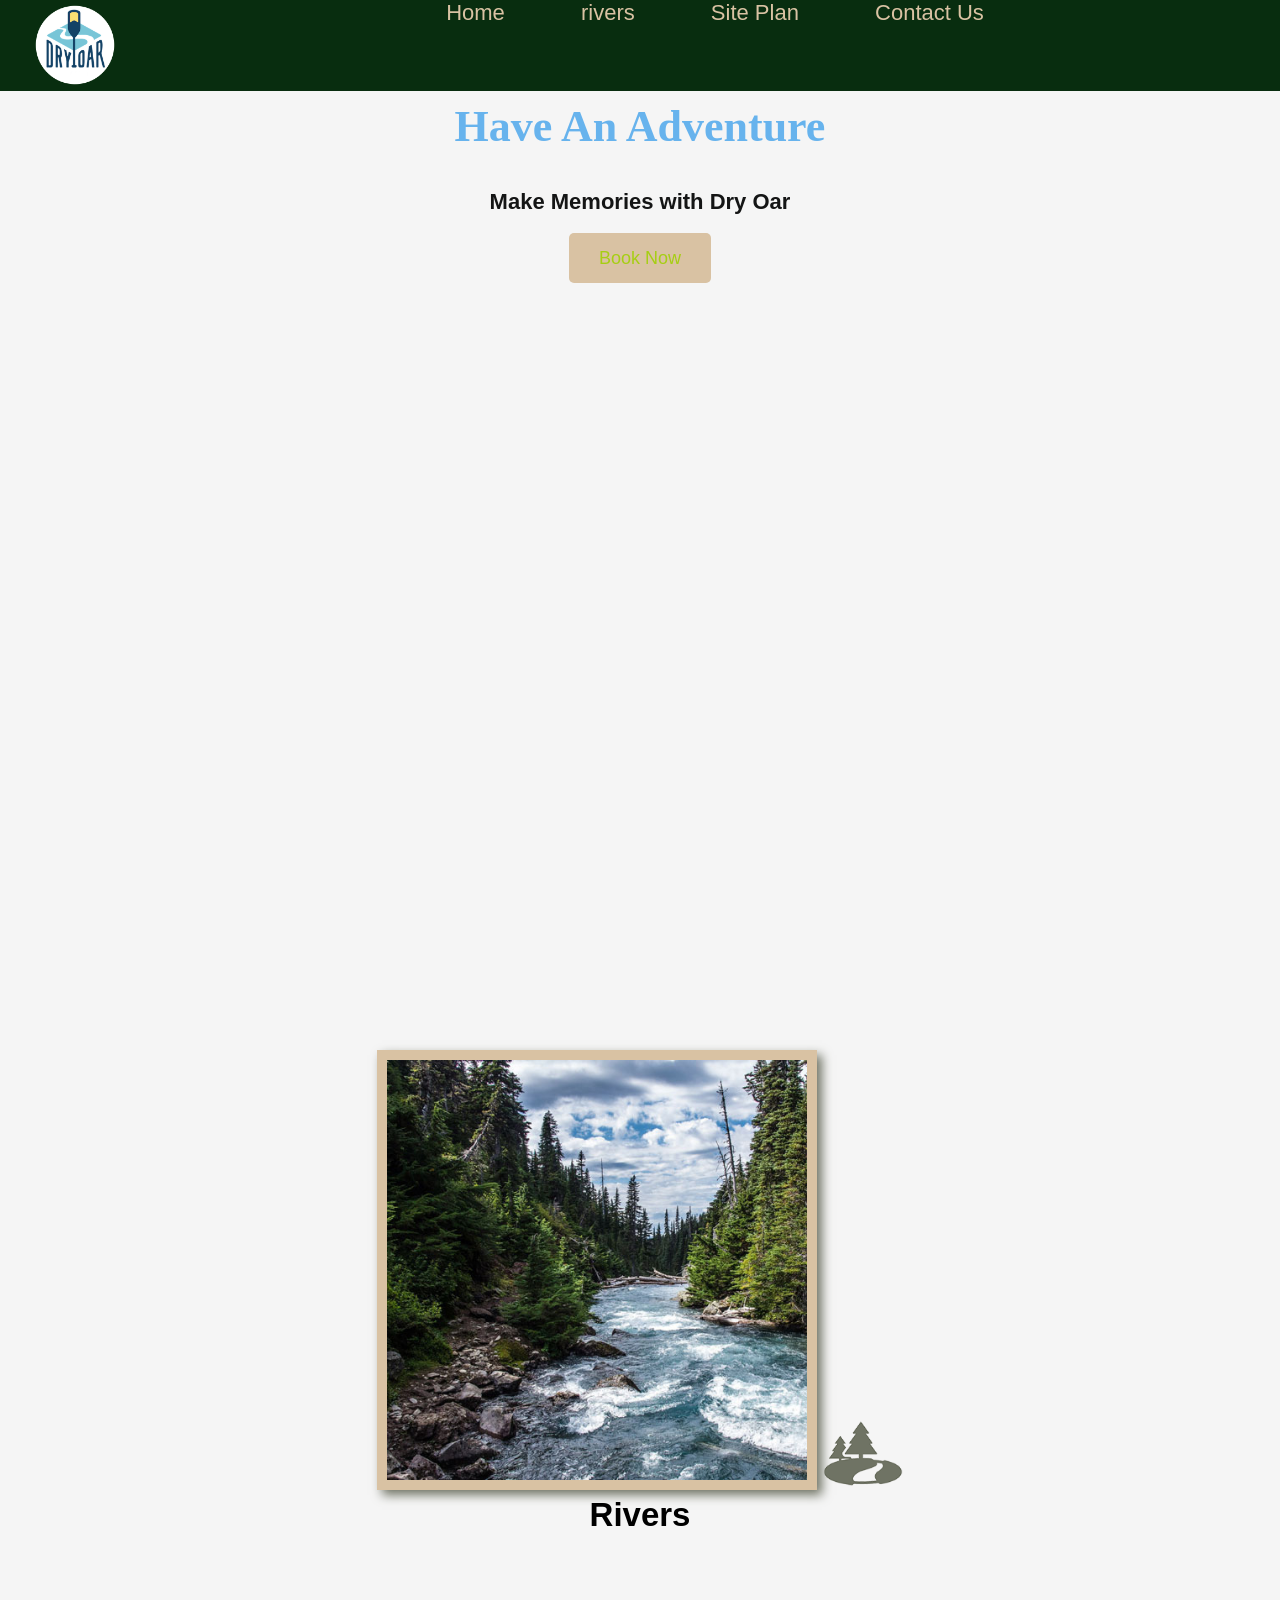
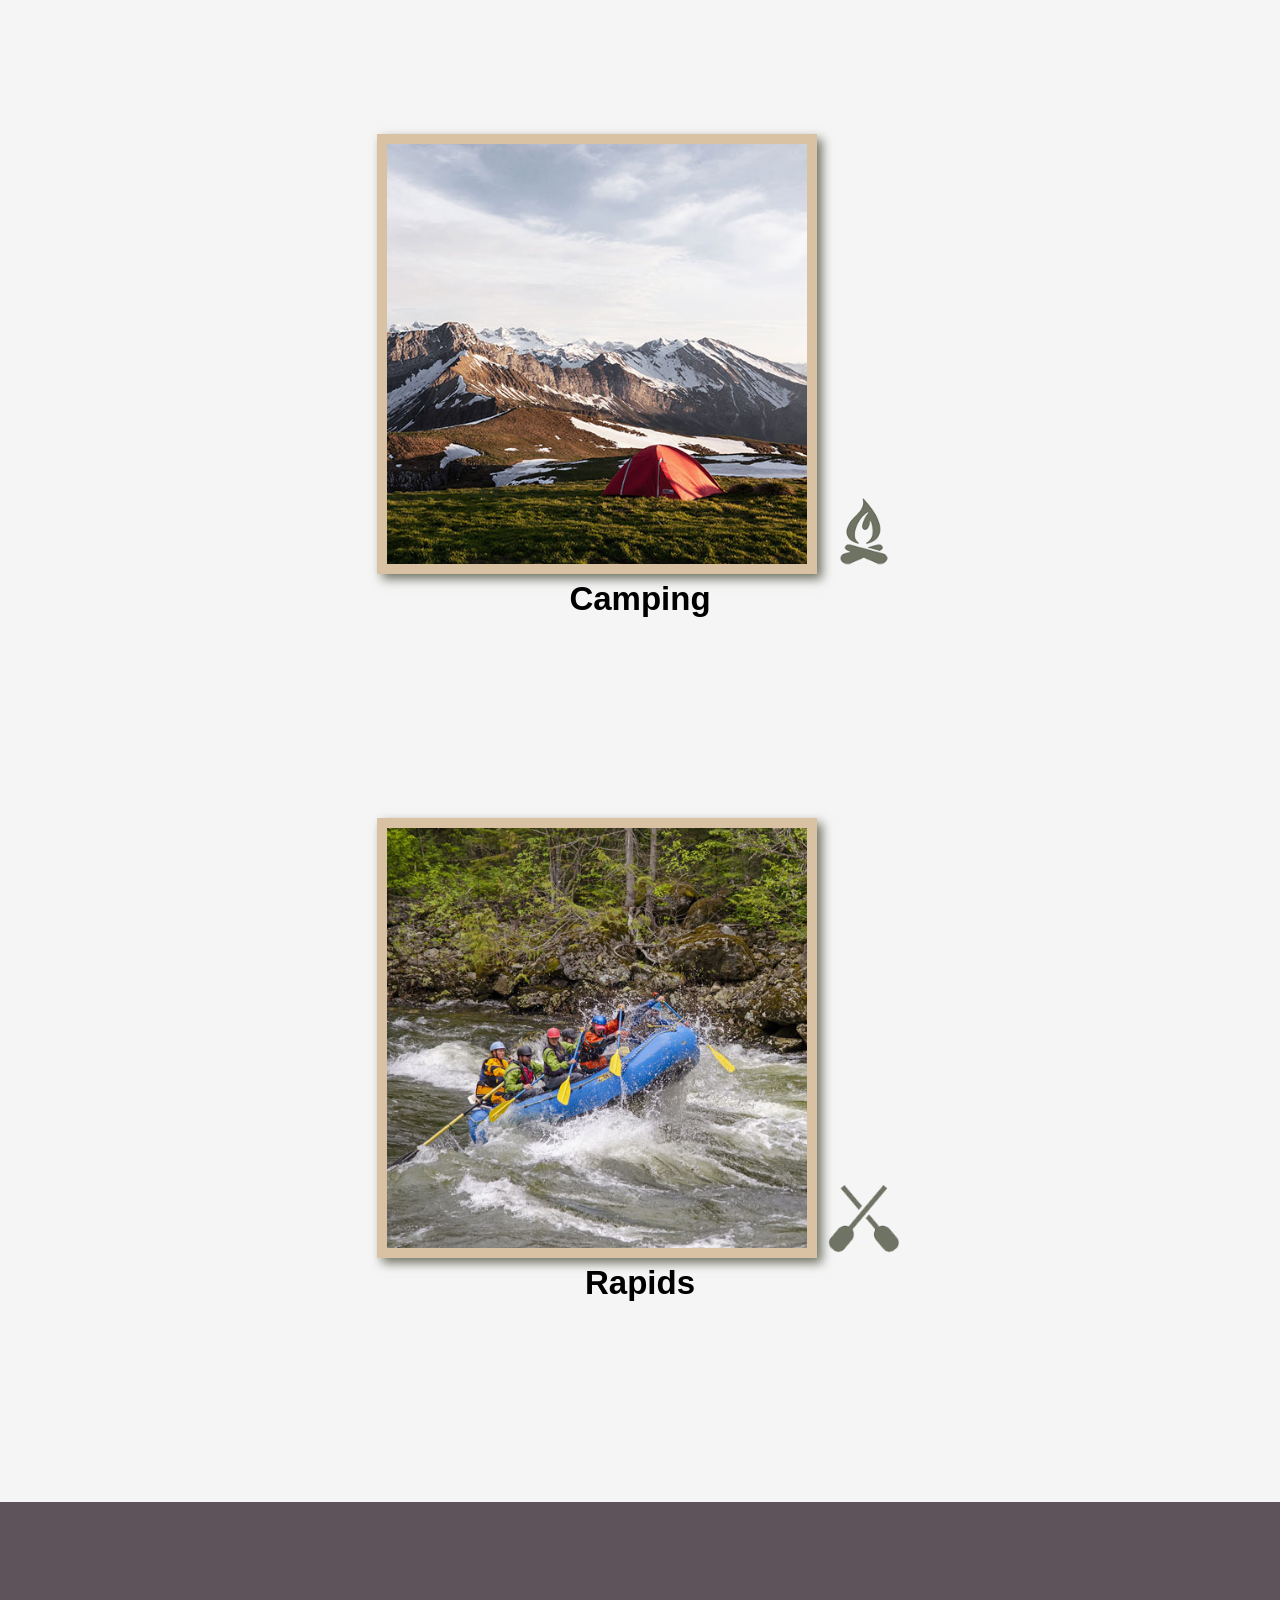
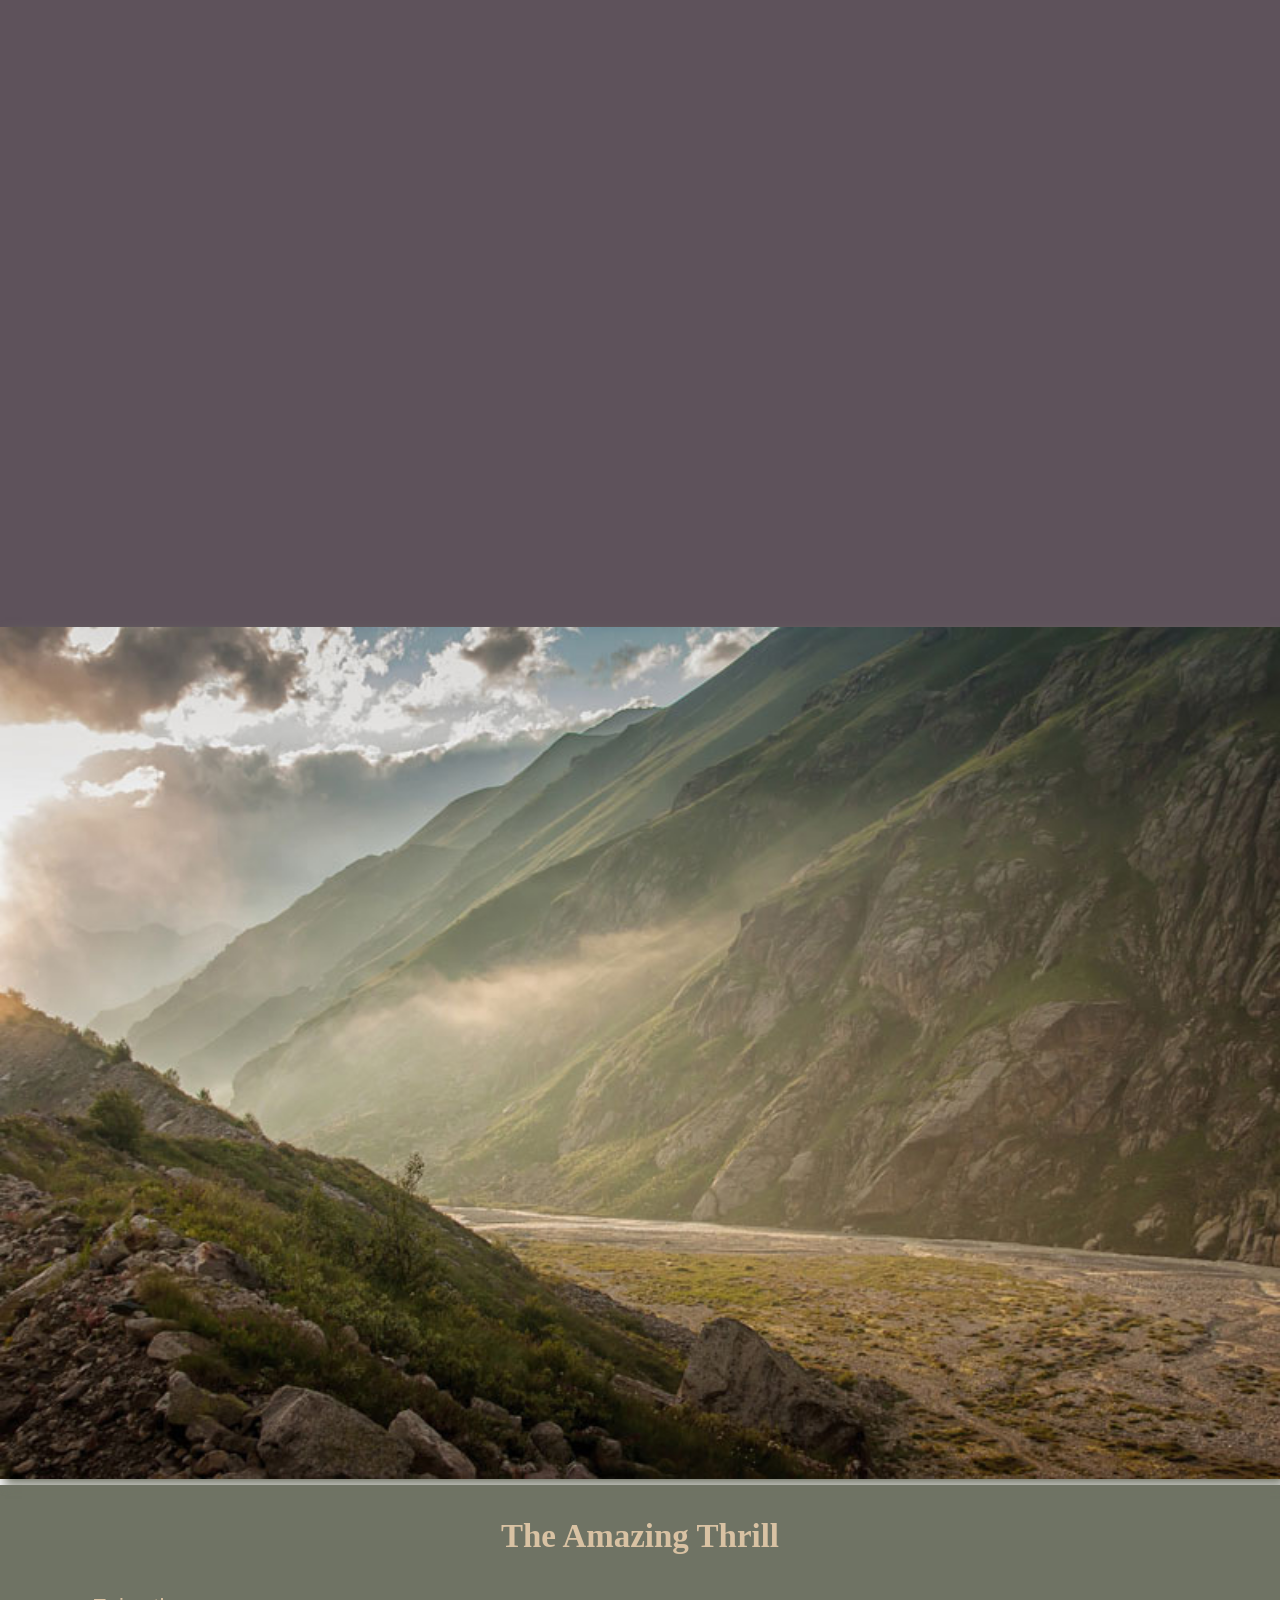
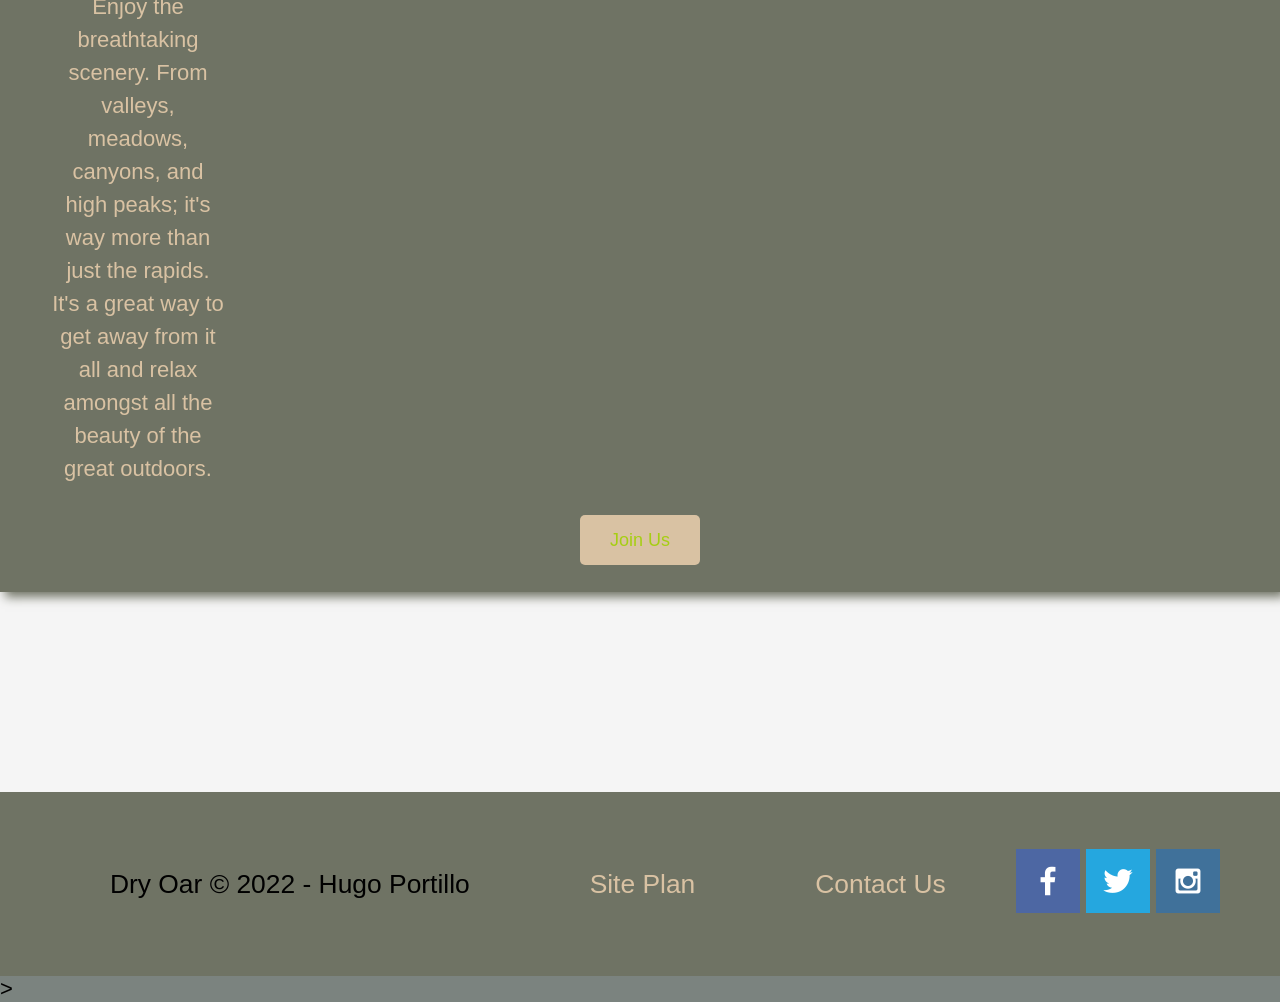
<file: index.html>
<!DOCTYPE html>
<html lang="en">
<head>
    <meta charset="UTF-8">
    <meta http-equiv="X-UA-Compatible" content="IE=edge">
    <meta name="viewport" content="width=device-width, initial-scale=1.0">
    <title>Whitewater Rafting Vacations</title>
    <link rel="stylesheet" href="styles/styles.css">
</head>
<body>
    <div id="content">
    <header>
        <a id="logo_link" href="index.html">
            <img class="logo" src="images/logo.png" alt="Dry Oar Logo">
        </a>
        <nav>
            <a href="index.html">Home</a>
            <a href="rivers.html">rivers</a>
            <a href="site-plan-rafting.html">Site Plan</a>
            <a href="contactus.html">Contact Us</a>
        </nav>
    </header>
<div id="hero">
        <div id="hero-box">
            <img id="hero-img" src="images/hero.png" alt="People enjoying white water rafting">
        </div>
        <section id="hero-msg">
            <h1 class="home-title">Have An Adventure</h1>
            <h4>Make Memories with Dry Oar </h4>
            <div class='button-box'>
                <a class='book' href="rates.html">Book Now</a>
            </div>
        </section>
</div>
<main class="home-grid">
    <section class="rivers-card">
        <img class="card-img" src="images/rivers.jpg" alt="river in forest">
        <img class="icon" src="images/river_icon.png" alt="river icon">
        <h2>Rivers</h2>
    </section>
    <section class="camping-card">
        <img class="card-img" src="images/camping.jpg" alt="tent in mountains">
        <img class="icon" src="images/fire_icon.png" alt="fire icon">
        <h2>Camping</h2>

    </section>
    <section class="rapids-card">
        <img class="card-img" src="images/rapids.jpg" alt="rafting boat">
        <img class="icon" src="images/oars.png" alt="oars icon">
        <h2>Rapids</h2>
    
    </section>
    <div id="background"></div>
    <img class="mountains" src="images/mountains.jpg" alt="Misty mountains">
    <section class="msg">
    <h2>The Amazing Thrill</h2>
    <p>Enjoy the breathtaking scenery. From valleys, meadows, canyons, and high peaks; it's way more than just the rapids. It's a great way to get away from it all and relax amongst all the beauty of the great outdoors. </p>
    <a class='join' href="rivers.html">Join Us</a>
    </section>
    
</main>
<footer>
    <p>Dry Oar &copy; 2022 - Hugo Portillo</p>
    <p><a href="site-plan-rafting.html">Site Plan</a></p>
    <p><a href="contactus.html">Contact Us</a></p>
    <div class="social">
        <a href="https://facebook.com" target="blank">
            <img src="images/facebook.png" alt="fb icon">
        </a>
        <a href="https://twitter.com" target="blank">
            <img src="images/twitter.png" alt="twitter icon">
        </a>
        <a href="https://instagram.com" target="blank">
            <img src="images/instagram.png" alt="instagram icon">
        </a>
    </div>
</footer>
    
</div>>
</body>
</html>
</file>
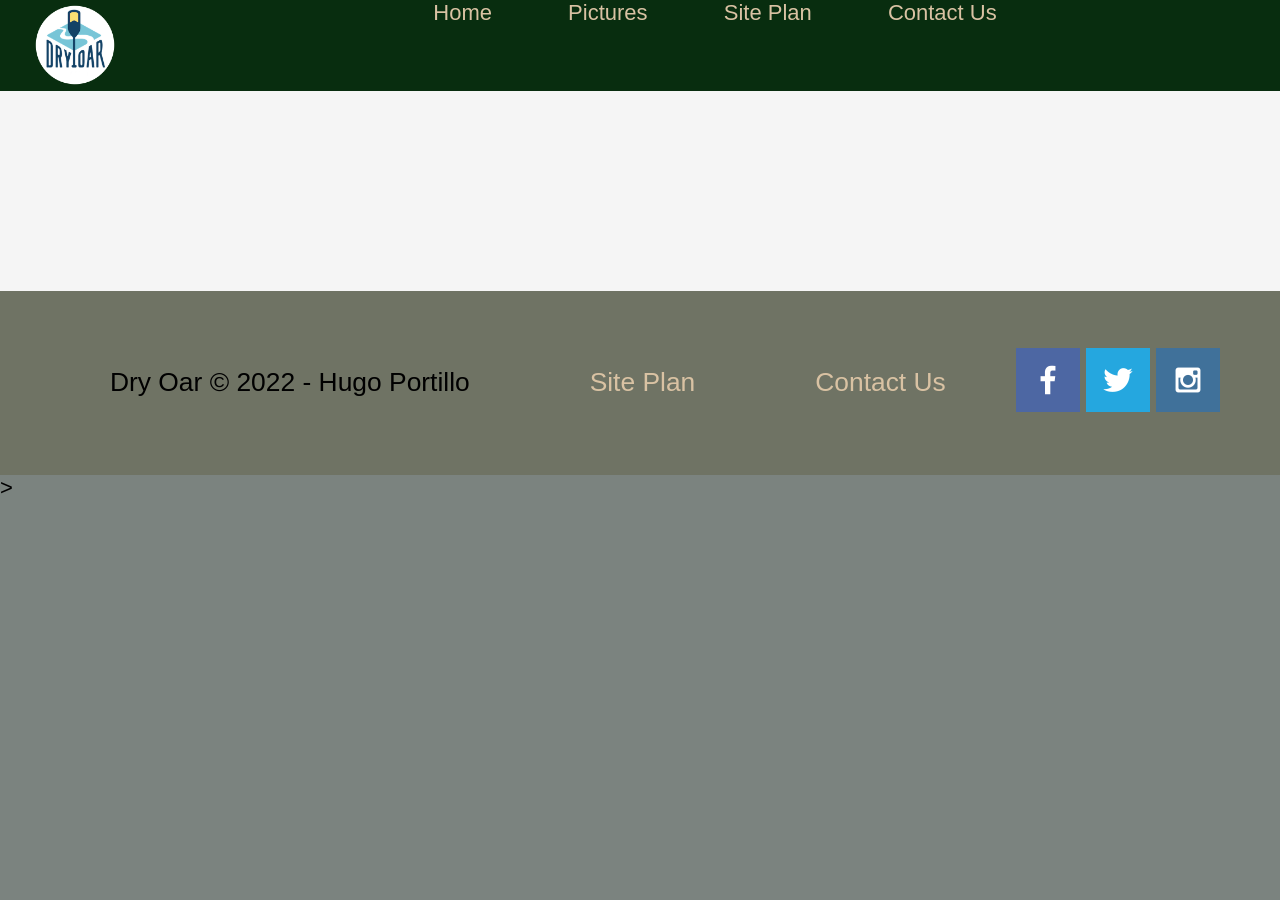
<file: contact_us.html>
<!DOCTYPE html>
<html lang="en">
<head>
    <meta charset="UTF-8">
    <meta http-equiv="X-UA-Compatible" content="IE=edge">
    <meta name="viewport" content="width=device-width, initial-scale=1.0">
    <title>Whitewater Rafting Vacations</title>
    <link rel="stylesheet" href="styles/styles.css">
</head>
<body>
    <div id="content">
    <header>
        <a id="logo_link" href="index.html">
            <img class="logo" src="images/logo.png" alt="Dry Oar Logo">
        </a>
        <nav>
            <a href="index.html">Home</a>
            <a href="contact_us.html">Pictures</a>
            <a href="site-plan-rafting.html">Site Plan</a>
            <a href="contactus.html">Contact Us</a>
        </nav>
    </header>

</main>
<footer>
    <p>Dry Oar &copy; 2022 - Hugo Portillo</p>
    <p><a href="site-plan-rafting.html">Site Plan</a></p>
    <p><a href="contact_us.html">Contact Us</a></p>
    <div class="social">
        <a href="https://facebook.com" target="blank">
            <img src="images/facebook.png" alt="fb icon">
        </a>
        <a href="https://twitter.com" target="blank">
            <img src="images/twitter.png" alt="twitter icon">
        </a>
        <a href="https://instagram.com" target="blank">
            <img src="images/instagram.png" alt="instagram icon">
        </a>
    </div>
</footer>
    
</div>>
</body>
</html>
</file>
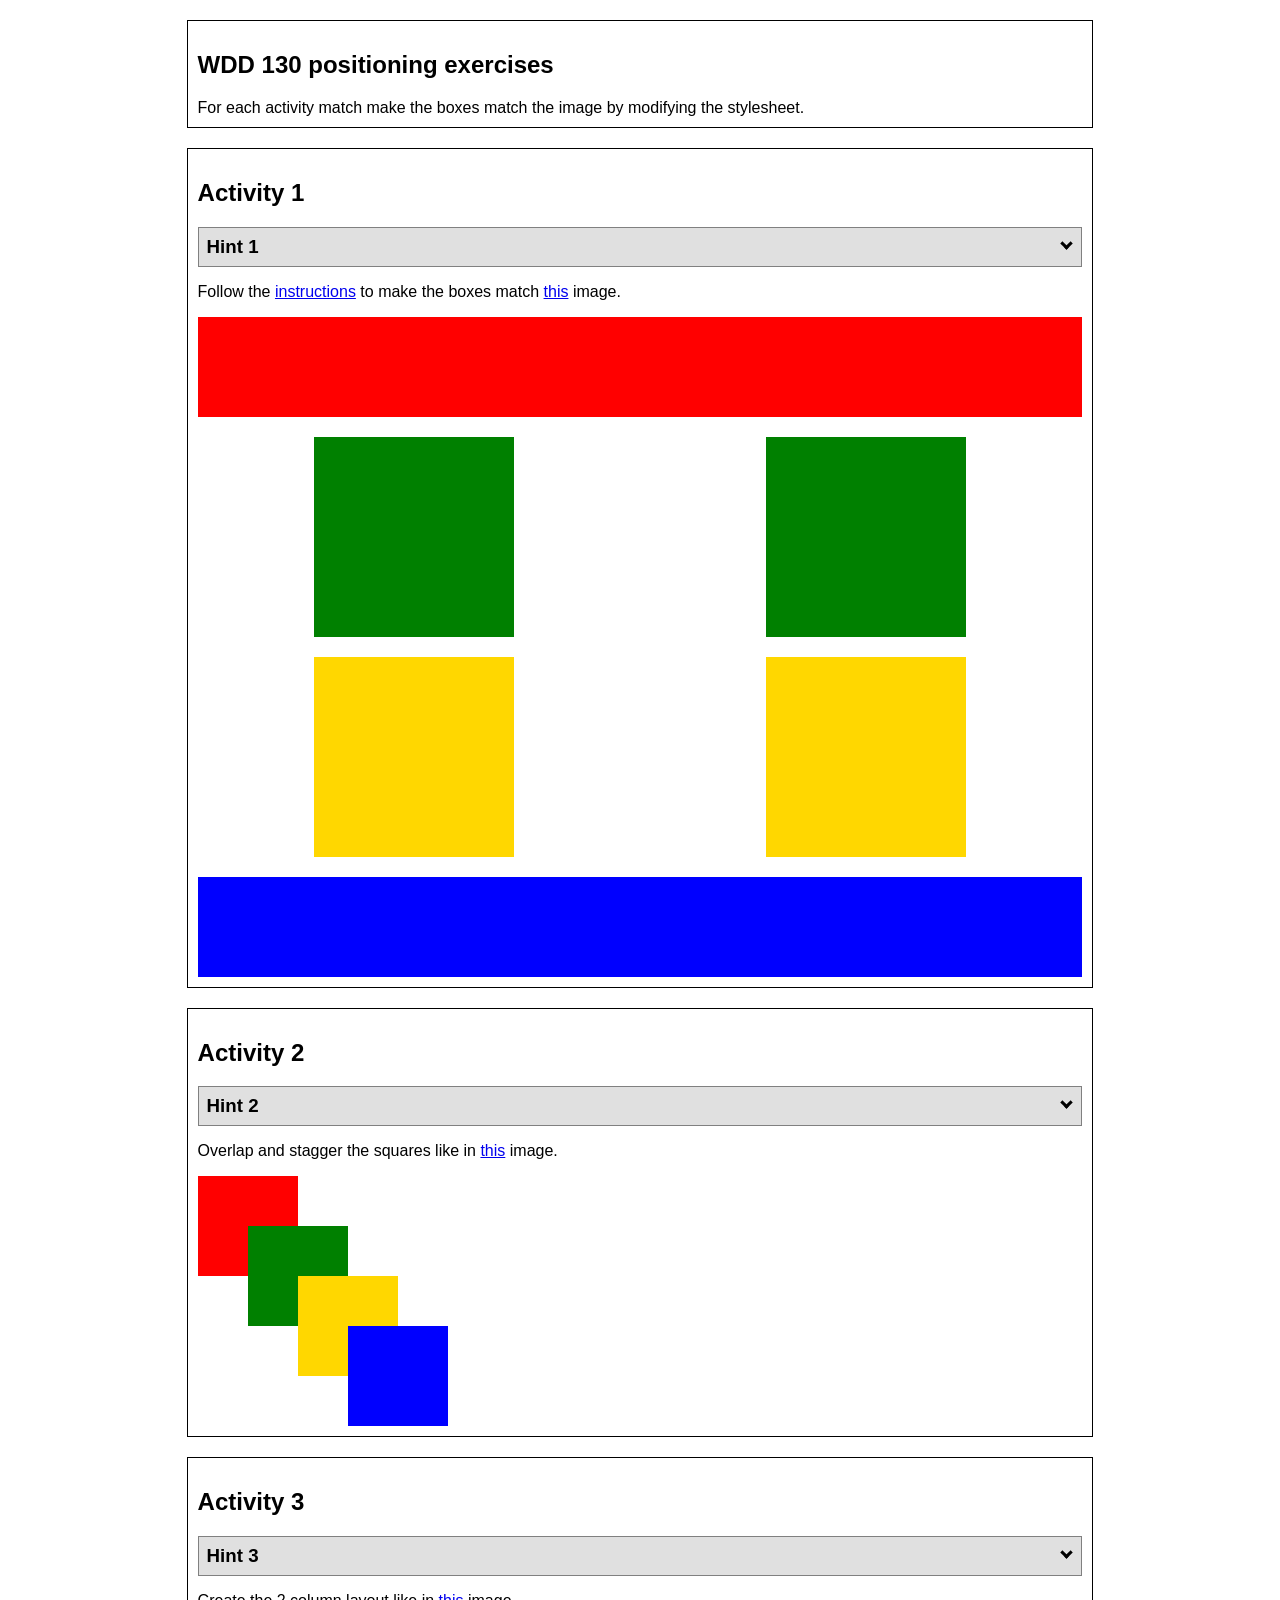
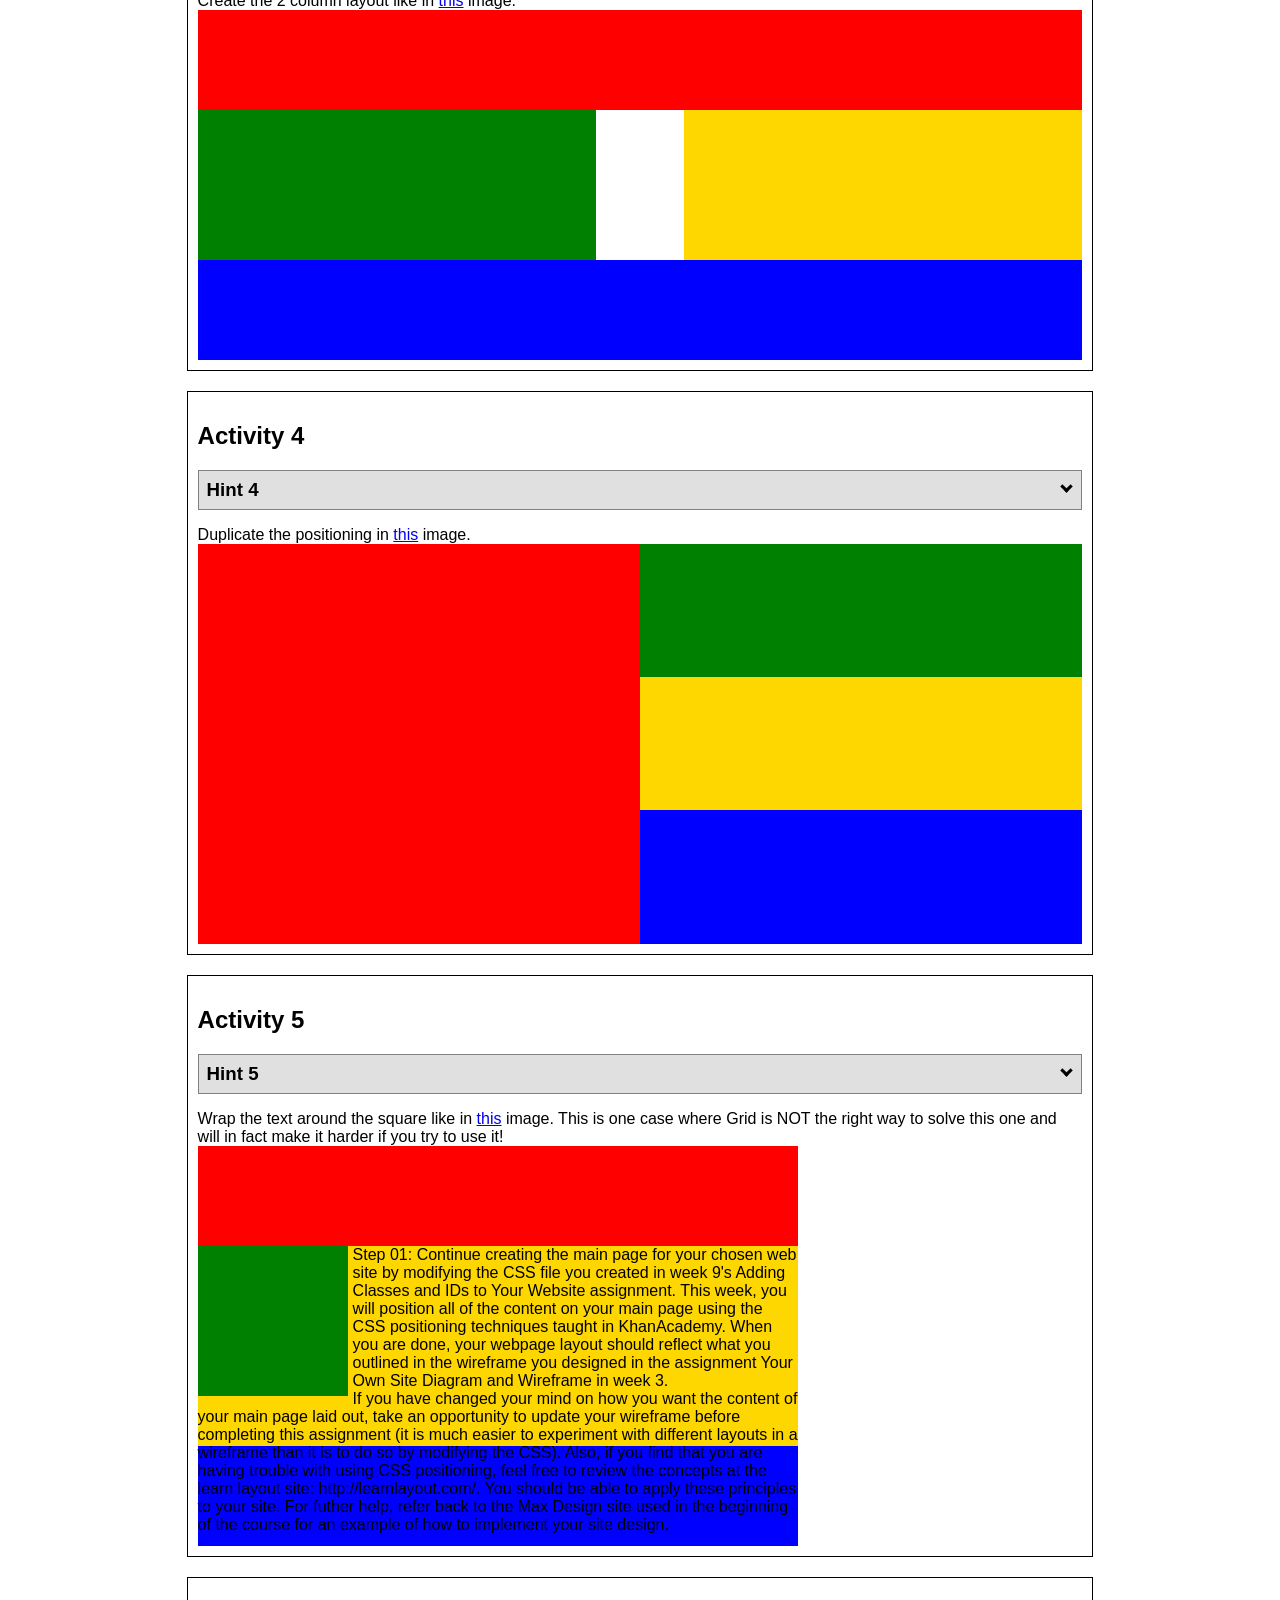
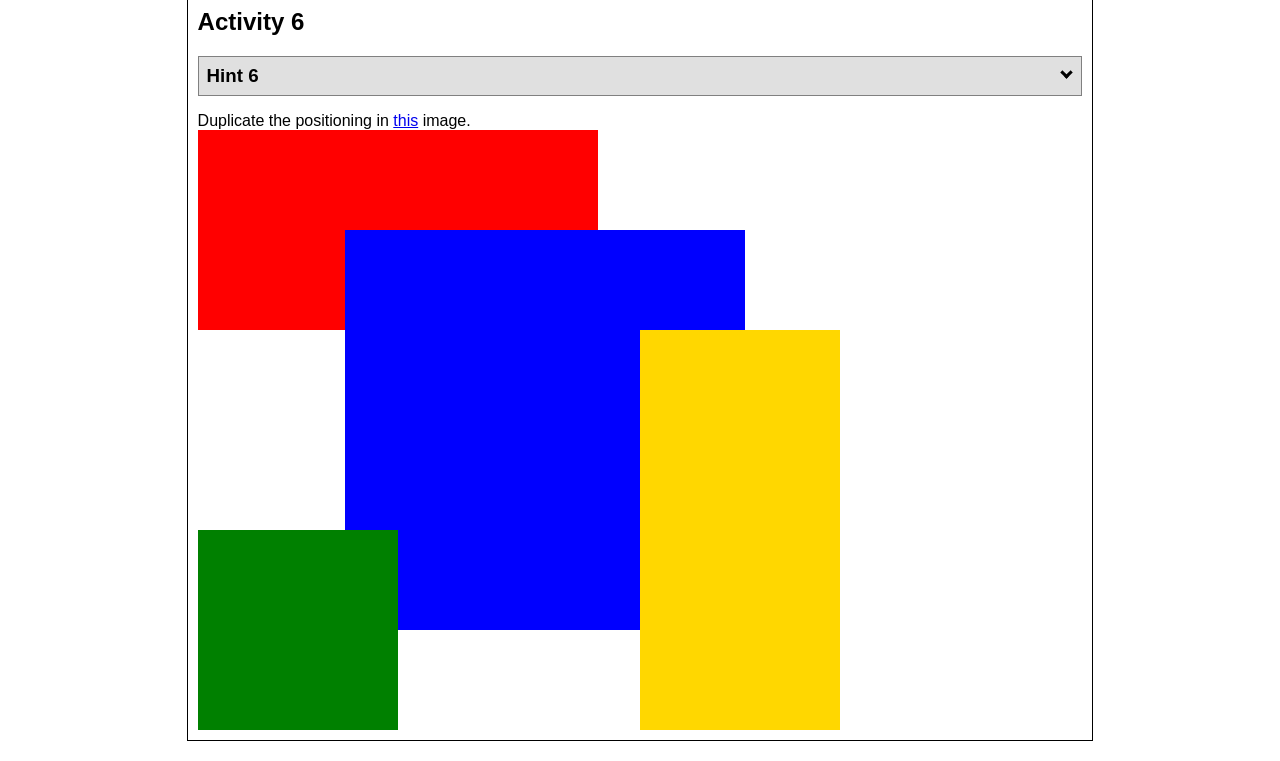
<file: positioning.html>
<!DOCTYPE html>
<html lang="en">
    <head>
    <!-- HTML - Name: positioning.html -->
    <title>Positioning Activity</title>
    <link rel="stylesheet" type="text/css" href="positionstyles.css" />
    </head>
    <body>
    <div class="activity">
        <h2>WDD 130 positioning exercises</h2>
        For each activity match make the boxes match the image by modifying the stylesheet.</div>
    <div class="activity">
        <h2>Activity 1</h2>
        <section class="hint"><input type="checkbox" ><i></i> <h3>Hint 1</h3><div><p>Check out the <a href="https://byui-cit.github.io/wdd130/activities/css-positioning.html" target="_blank">activity instructions</a> in Ilearn!</p></div></section>
        <p>Follow the <a href="https://byui-cit.github.io/wdd130/activities/css-positioning.html" target="_blank">instructions</a> to make the boxes match  <a href="https://byui-cit.github.io/wdd130/images/example1.png" target="_blank">this</a> image.</p>
        <div class="content1" >
        <div class="red1" ></div>
        <div class="green1" ></div>
        <div class="green1" ></div>
        <div class="yellow1"></div>
        <div class="yellow1"></div>
        <div class="blue1"></div>
        </div>
    </div>
    <div class="activity">
        <h2>Activity 2</h2>
        <section class="hint"><input type="checkbox" > <h3>Hint 2</h3><i></i><div><p>Remember that the best way to shift elements around slightly on the page is with Margins.  You could also use Grid.  Either would work for this. If you choose margin remember that you can use a <em>negative</em> margin. (ie margin-top: -20px;)</p><h4>Properties used:</h4><ul><li>margin-top, margin-left</li><li>...or...</li><li>grid-template-columns: 50px 50px 50px 50px 50px</li></ul></div></section>
        <p>Overlap and stagger the squares like in <a href="https://byui-cit.github.io/wdd130/images/example2.png" target="_blank">this</a> image.</p>
        <div class="content2" >
        <div class="red2" ></div>
        <div class="green2" ></div>
        <div class="yellow2"></div>
        <div class="blue2"></div>
        </div>
    </div>
    <div class="activity">
        <h2>Activity 3</h2>
        <section class="hint"><input type="checkbox" > <h3>Hint 3</h3><i></i><div><p>This one is going to be best solved with CSS Grid. Remember to make the boxes the right width first...then start moving them around. </p><h4>Properties used:</h4><ul><li>display:grid;</li><li>grid-template-columns:</li><li>grid-column-gap:</li>
        <li>grid-column:</li>  </ul></div></section>
        Create the 2 column layout like in <a href="https://byui-cit.github.io/wdd130/images/example3.png" target="_blank">this</a>  image.
        <div class="content3" >
        <div class="red3" ></div>
        <div class="green3" ></div>
        <div class="yellow3"></div>
        <div class="blue3"></div>
        </div>
    </div>
    <div class="activity">
        <h2>Activity 4</h2>
        <section class="hint"><input type="checkbox" > <h3>Hint 4</h3><i></i><div><p>For the others we have been primarily concerned with width. For this one you will need to adjust height as well. </p><h4>Properties used:</h4><ul><li>display:grid;</li><li>grid-template-columns:</li><li>grid-row:</li></ul></div></section>
        Duplicate the positioning in <a href="https://byui-cit.github.io/wdd130/images/example4.png" target="_blank">this</a> image. 
        <div class="content4" >
        <div class="red4" ></div>
        <div class="green4" ></div>
        <div class="yellow4"></div>
        <div class="blue4"></div>
        </div>
    </div>

    <div class="activity">
        <h2>Activity 5</h2>
        <section class="hint"><input type="checkbox" > <h3>Hint 5</h3><i></i><div><p>Grid is <strong>not</strong> the right way to do this.  In fact there is only one way to really do that...and that is with float. Remember that we float the thing we want the text to wrap around.  Also remember to start by making all the shapes the right size and shape.</p><h4>Properties used:</h4><ul><li>float: left;</li></ul></div></section>
        Wrap the text around the square like in <a href="https://byui-cit.github.io/wdd130/images/example5.png" target="_blank">this</a> image. This is one case where Grid is NOT the right way to solve this one and will in fact make it harder if you try to use it!
        <div class="content5" >
        <div class="red5" ></div>
        <div class="green5" ></div>
        <div class="yellow5">Step 01: Continue creating the main page for your chosen web site by modifying the CSS file you created in week 9's Adding Classes and IDs to Your Website assignment. This week, you will position all of the content on your main page using the CSS positioning techniques taught in KhanAcademy. When you are done, your webpage layout should reflect what you outlined in the wireframe you designed in the assignment Your Own Site Diagram and Wireframe in week 3. <br />
            If you have changed your mind on how you want the content of your main page laid out, take an opportunity to update your wireframe before completing this assignment (it is much easier to experiment with different layouts in a wireframe than it is to do so by modifying the CSS). Also, if you find that you are having trouble with using CSS positioning, feel free to review the concepts at the learn layout site: http://learnlayout.com/. You should be able to apply these principles to your site. For futher help, refer back to the Max Design site used in the beginning of the course for an example of how to implement your site design.</div>
        <div class="blue5"></div>
        </div>
    </div>
    <div class="activity">
        <h2>Activity 6</h2>
        <section class="hint"><input type="checkbox" > <h3>Hint 6</h3><i></i><div><p>This one is all about visualizing the grid behind the layout. If you are having a hard time doing that first: all the sizes are even multiples of 100, and second here is another example with the lines drawn: <a href="https://byui-cit.github.io/wdd130/images/example6-hint.png" target="_blank">example 6 with lines</a>. For this one you will find it easiest if you use px for the column width. You can also use <kbd>z-index</kbd> to control the element layering.    </p><h4>Properties used:</h4><ul><li>display:grid;</li><li>grid-template-columns:</li><li>grid-column:</li><li>grid-row:</li><li><a href="https://www.w3schools.com/cssref/pr_pos_z-index.asp" target="_blank">z-index:</a></li></ul></div></section>
        Duplicate the positioning in <a href="https://byui-cit.github.io/wdd130/images/example6.png" target="_blank">this</a> image.
        <div class="content6" >
        <div class="red6" ></div>
        <div class="green6" ></div>
        <div class="yellow6"></div>
        <div class="blue6"></div>
        </div>
    </div>
    </body>
</html>
</file>
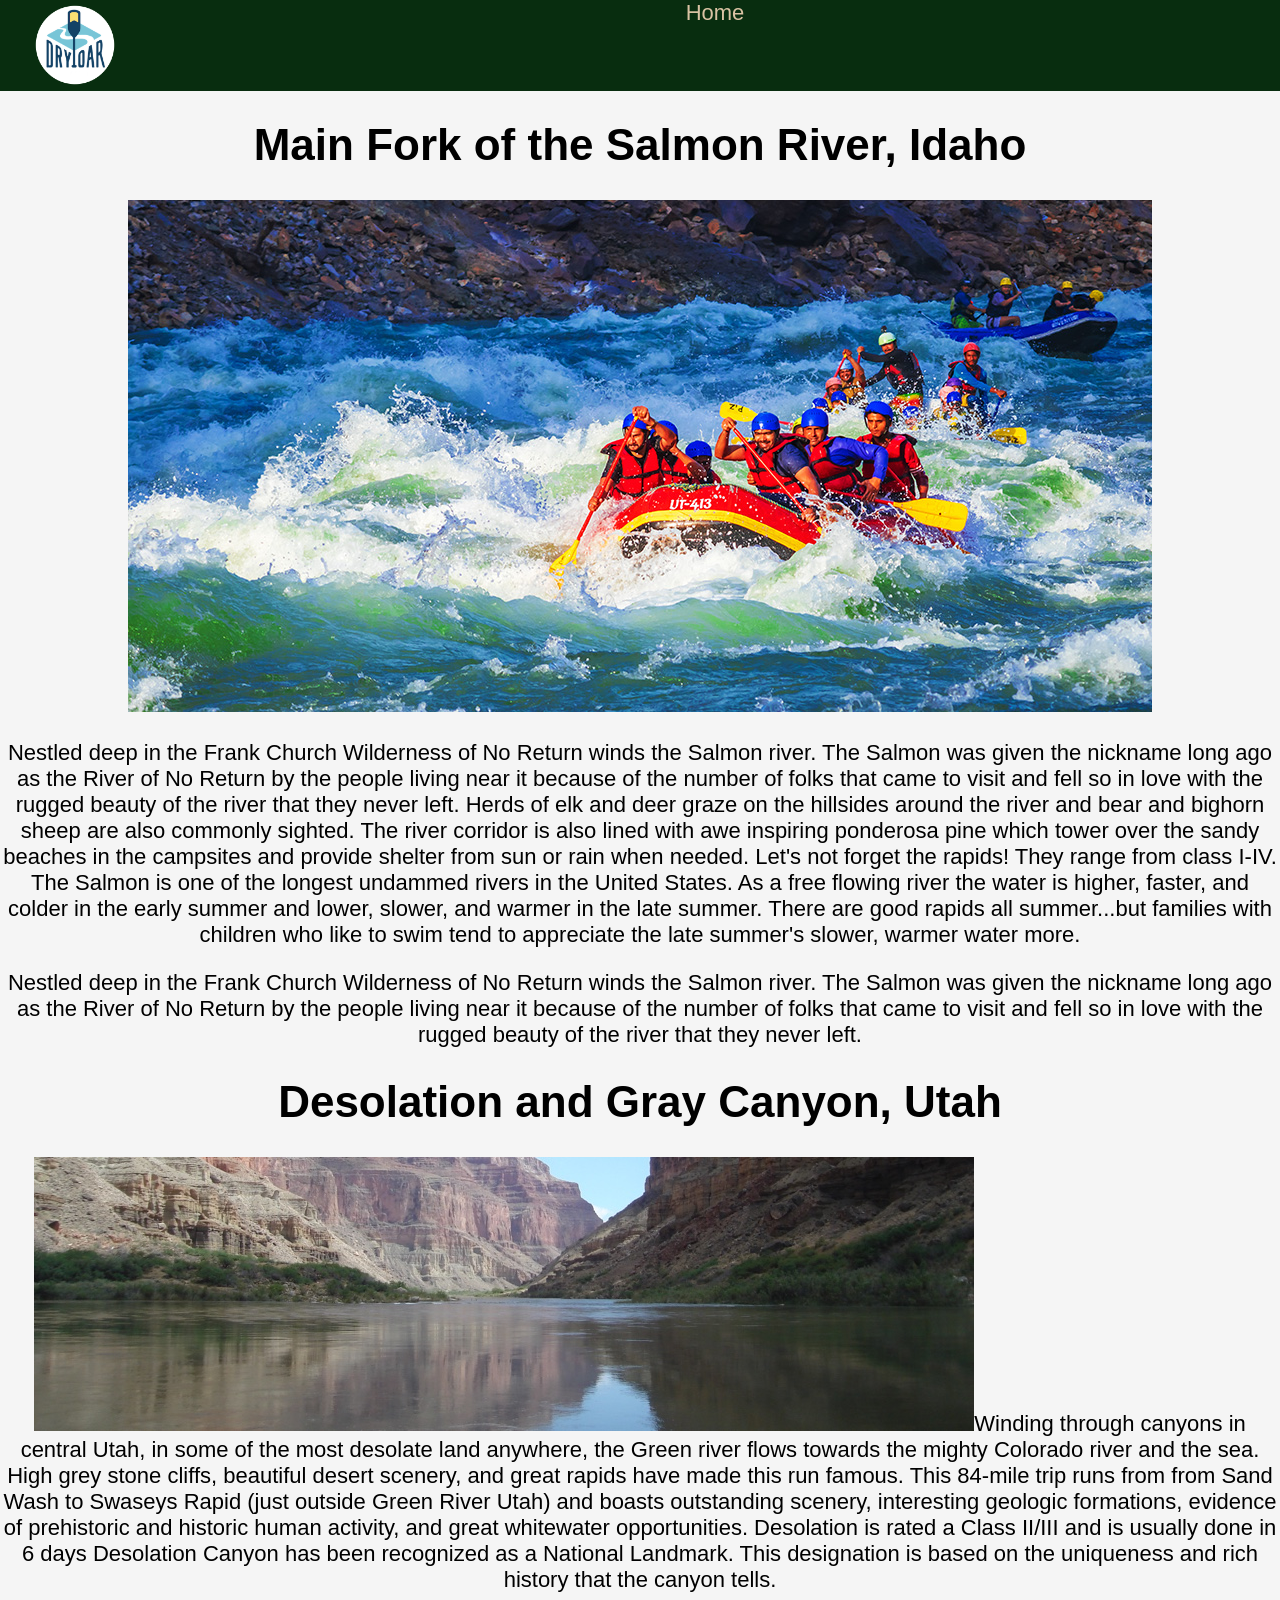
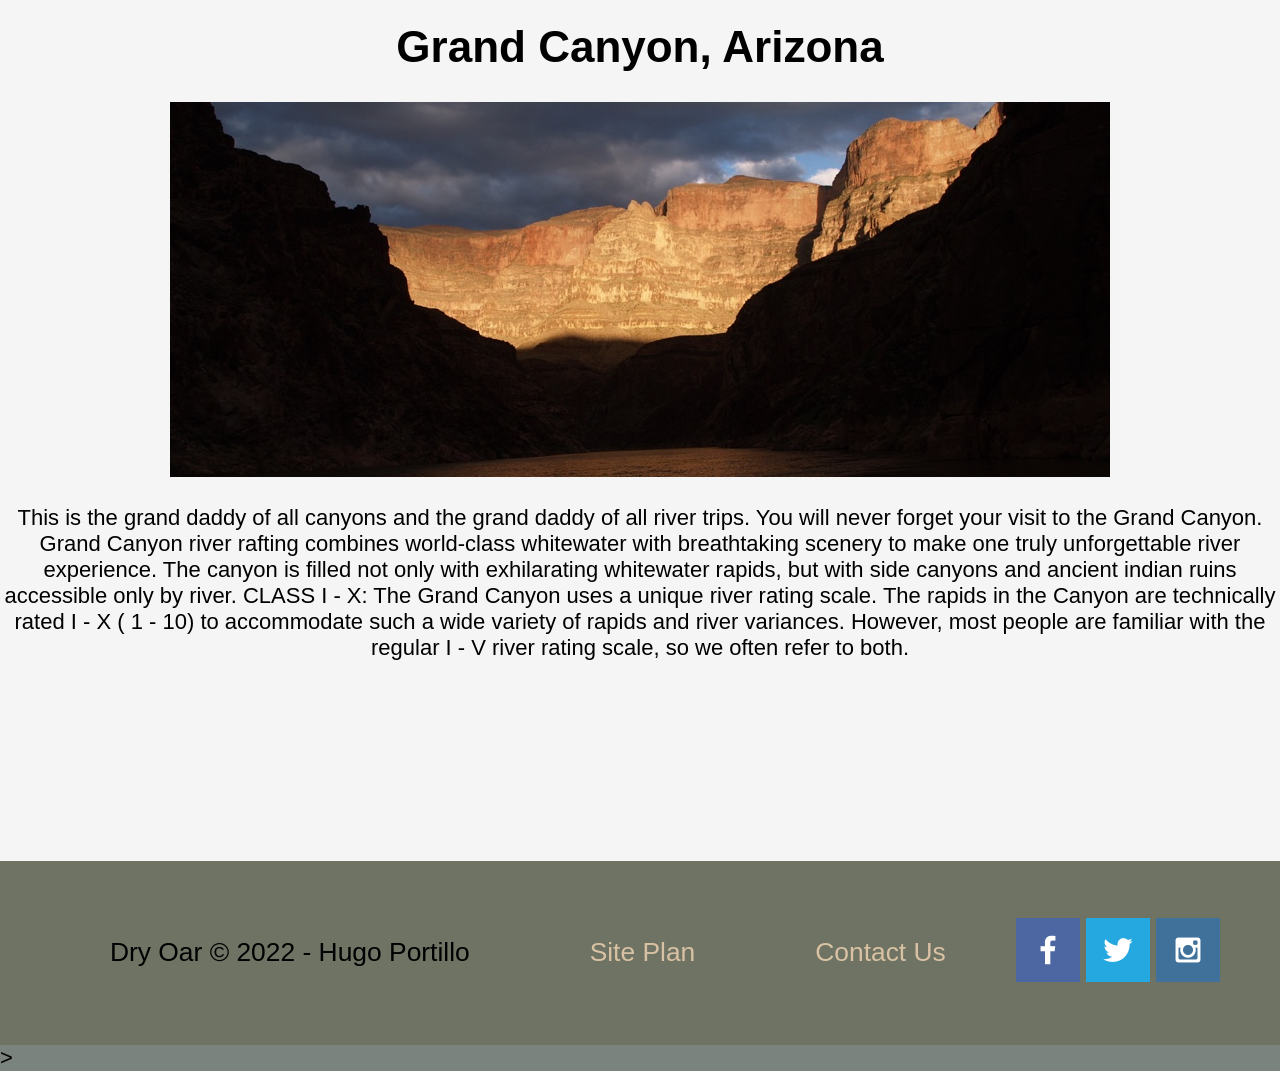
<file: rivers.html>
<!DOCTYPE html>
<html lang="en">
<head>
    <meta charset="UTF-8">
    <meta http-equiv="X-UA-Compatible" content="IE=edge">
    <meta name="viewport" content="width=device-width, initial-scale=1.0">
    <title>Whitewater Rafting Vacations</title>
    <link rel="stylesheet" href="styles/styles.css">
</head>
<body>
    <div id="content">
    <header>
        <a id="logo_link" href="index.html">
            <img class="logo" src="images/logo.png" alt="Dry Oar Logo">
        </a>

        <nav>
            <a href="index.html">Home</a>
            
        </nav>
    </header>


<h1>Main Fork of the Salmon River, Idaho</h1>
<img id="salmon-img" src="images/salmon.jpg" alt="Salmon river">
<p>Nestled deep in the Frank Church Wilderness of No Return winds the Salmon river. The Salmon was given the nickname long ago as the River of No Return by the people living near it because of the number of folks that came to visit and fell so in love with the rugged beauty of the river that they never left.

     Herds of elk and deer graze on the hillsides around the river and bear and bighorn sheep are also commonly sighted. The river corridor is also lined with awe inspiring ponderosa pine which tower over the sandy beaches in the campsites and provide shelter from sun or rain when needed.
            
   Let's not forget the rapids! They range from class I-IV. The Salmon is one of the longest undammed rivers in the United States. As a free flowing river the water is higher, faster, and colder in the early summer and lower, slower, and warmer in the late summer. There are good rapids all summer...but families with children who like to swim tend to appreciate the late summer's slower, warmer water more.</p>
<p>Nestled deep in the Frank Church Wilderness of No Return winds the Salmon river. The Salmon was given the nickname long ago as the River of No Return by the people living near it because of the number of folks that came to visit and fell so in love with the rugged beauty of the river that they never left.

<h1>Desolation and Gray Canyon, Utah</h1>
<img id="desolation" src="images/desolation.jpg" alt=" Gray Canyon"
<p>Winding through canyons in central Utah, in some of the most desolate land anywhere, the Green river flows towards the mighty Colorado river and the sea. High grey stone cliffs, beautiful desert scenery, and great rapids have made this run famous. This 84-mile trip runs from from Sand Wash to Swaseys Rapid (just outside Green River Utah) and boasts outstanding scenery, interesting geologic formations, evidence of prehistoric and historic human activity, and great whitewater opportunities.

    Desolation is rated a Class II/III and is usually done in 6 days
    
    Desolation Canyon has been recognized as a National Landmark.  This designation is based on the uniqueness and rich history that the canyon tells. </p>

<h1>Grand Canyon, Arizona</h1>
<img id =  "canyon Arizona" src="images/arizona.jpg" alt="grand canyon">
<p>This is the grand daddy of all canyons and the grand daddy of all river trips. You will never forget your visit to the Grand Canyon.

    Grand Canyon river rafting combines world-class whitewater with breathtaking scenery to make one truly unforgettable river experience. The canyon is filled not only with exhilarating whitewater rapids, but with side canyons and ancient indian ruins accessible only by river.
    
    CLASS I - X: The Grand Canyon uses a unique river rating scale. The rapids in the Canyon are technically rated I - X ( 1 - 10) to accommodate such a wide variety of rapids and river variances. However, most people are familiar with the regular I - V river rating scale, so we often refer to both.</p>

 
    <footer> 

    <p>Dry Oar &copy; 2022 - Hugo Portillo</p>
    <p><a href="site-plan-rafting.html">Site Plan</a></p>
    <p><a href="contact_us.html">Contact Us</a></p>
    <div class="social">
        <a href="https://facebook.com" target="blank">
            <img src="images/facebook.png" alt="fb icon">
        </a>
        <a href="https://twitter.com" target="blank">
            <img src="images/twitter.png" alt="twitter icon">
        </a>
        <a href="https://instagram.com" target="blank">
            <img src="images/instagram.png" alt="instagram icon">
        </a>
    </div>
</footer>
    
</div>>
</body>
</html>
</file>
<file: styles/styles.css>
#content{
	margin: 0 auto;
	background:whitesmoke;
	max-width: 1600px;
	text-align: center;
} 
nav a {
	text-align: center;
    color: #d9c2a3;
    text-decoration: none;
    padding: 35px;
}
#hero-msg h1 , #hero-msg h4,.button-box{
	text-align: center;

}
main section{
	text-align: center;
}
section h1:hover{
	background: whitesmoke;
}
#background {
    height: 725px;
}

body {
    background-color: #7b837f; 
    font-family: Verdana, Geneva, Tahoma, sans-serif;
    font-size: 22px;
    margin: 0;
    padding: 0;
}
h2{
    margin: 0;
}
header {
    background-color:#082d0f;
    display:grid;
    grid-template-columns: 150px auto;
}
nav a:hover {
    background-color: black;
    color: #c4d414;
    display: flex;
    justify-content: space-around;
}
.book:hover, .join:hover{
    background-color:rgba(20,30,13, .7);
    color: #acd30e;

} 
.book, .join {
    background-color: #d9c2a3;
    color: black;
    text-decoration: none;
    font-size: 18px;
    padding: 15px 30px;
    margin-top: 50px;
    border-radius: 5px;

}

#background{
    background-color:rgba(30, 13, 26, 0.7);

}
.msg{
    background-color:#dee5e5;
    line-height: 1.5em;
    padding: 35px;

}


footer{
    background-color:rgba(20,30,13, .7);
    margin-top: 200px;

}
.home-title{
    color: #67b3ed;
    font-family: "Varela, Helvetica, sans-serif;";
    font-size: 2em;
    margin-top: 10px;
    
}
h4{
    color: #141515;
}
.book, .join{
    color: #a6ce13;
    text-decoration: none;
    width: 18px;
}
.msg h2{
    color: #d9c2a3;
    font-family: "Varela, Helvetica, sans-serif;";
    
}
.msg p{
    color: #d9c2a3;
    width: 8em;
    padding: 15px;
}
footer h3{
    color: #d9c2a3
}
footer a{
    color: #d9c2a3;
    text-decoration: none;

}
footer a:hover{
    color: #d9c2a3
}
.logo {
    width: 80px;
    padding-top : 5px;
    justify-self : center;
    align-self: center;

}
.icon {
    width: 80px;
    padding-top: 10px;

}
#hero-img{
    width: 100%;
    
}
footer{
    background-color: #6f7364;
    padding: 25px 50px;
    margin-top: 200px; 
    display: flex;
    justify-content: space-around;
    align-items: center; 
}
footer p {
    font-size: 1.2em;
    padding: 25px 50px;
    align-self: center;
}    
footer p a:hover {
    text-decoration: underline;

}
footer .scoial img {
    padding-top: 15px;

}
.rivers-card, .camping-card, .rapids-card {
    margin: 200px;

}
.card-img {
    border: 10px solid 
    #17b890;
    
}
.card-img, .mountains {
    width: 50%;
}
        


main section img {
    box-sizing: border-box;
}
#hero-box {
    grid-column: 1/4;
    grid-row: 1/3;
    z-index:-1;
}
#hero-msg {
    grid-column: 2/3;
    grid-row: 1/12;
    margin-top : 100px;
}
#hero {
    display: grid;
    grid-template-columns: 1fr 3fr 1fr;
    margin-top: -100px;     
}
#home-grid {
    display: grid;
    grid-template-columns : repeat(10, 1fr)
}
.rivers-card{
    grid-column:2/4;
    grid-row: 2/3;
}
.camping-card{
    grid-column:5/7;
    grid-row: 2/3;
}
.rapids-card{
    grid-column:8/10;
    grid-row: 2/3;
}
#bacground {
    grid-column:1/11;
    grid-row: 4/9;
}
.mountains{
    grid-column:2/7;
    grid-row: 5/8;
}
.msg{
    grid-column:6/10;
    grid-row: 6/7;
}
.card-img {
    border: 10px solid #d9c2a3;
    transition: transform .5s;
    box-shadow: 5px 5px 10px #6f7364;
}
.card-img:hover {
    opacity: .6;
    transform: scale(1.1);
}
.msg {
    background-color: #6f7364;
    padding: 35px;
    grid-column: 6/10;
    grid-row: 6/7;
    box-shadow: 5px 5px 10px #6f7364;
}
.mountains {
    width: 100%;
    grid-column: 2/7;
    grid-row: 5/8;
    box-shadow: 5px 5px 10px #6f7364;
}

@media screen and (max-width: 900px) {
    #hero, .home-grid {
        display: block;
        height: auto;
    }
    nav, footer {
        flex-direction: column;
    }
    nav a {
        display: block;
        padding: 15px;
    }
    #hero {
        margin-top: 0;
    }
    #hero-msg {
        margin-top: 0;
    }
    #hero-msg h4 {
        display: none;
    }
    .home-title {
        font-size: 25px;
        color: #6f7364;
    }
    .rivers-card, .camping-card, .rapids-card { 
        margin: 50px auto;
        width: 60%;
    }
    #background {
        display: none;
    }
    .mountains, .msg {
        width: 80%;
        display: block;
        margin: 0 auto;
    }
    footer {
        margin-top: 25px;
    }
}
</file>
<file: positionstyles.css>
/* CSS - Name: "positionstyles.css" */
/* Activity 1 styles */
.content1 {
  display: grid;
  grid-template-columns : 1fr 1fr;
  justify-items :center;
  grid-gap: 20px;
  /* This is the parent of the activity 1 boxes. */

}
.red1 { 
  width: 100%; 
  height: 100px; 
  background-color: red; 
  grid-column: 1/3;

} 
.green1 {
  width: 200px; 
  height: 200px; 
  background-color: green; 

} 
.yellow1 {
  width: 200px; 
  height: 200px; 
  background-color: gold; 
} 
.blue1 {
  width: 100%; 
  height: 100px; 
  background-color: blue; 
  grid-column: 1/3;
} 
/* Activity 2 styles */ 
.content2 {
  display : grid;
  

  /* This is the parent of the activity 2 boxes. */
}
.red2 {
  width: 100px; 
  height: 100px; 
  background-color: red;

 

} 
.green2 { 
  width: 100px; 
  height: 100px; 
  background-color: green; 
  margin: -50px 0 0 50px;
 
} 
.yellow2 {
  width: 100px; 
  height: 100px; 
  background-color: gold; 
  margin: -50px 0 0 100px;
  
} 
.blue2 {
  width: 100px; 
  height: 100px; 
  background-color: blue; 
  margin : -50px 0 0 150px;
}
 
/* Activity 3 styles */ 
.content3{
  display: grid;
  grid-template-columns : 1 fr 1 fr;
  grid-column-gap: 10%;
}

.red3 {
  width: 100%; 
  height: 100px; 
  background-color: red; 
  grid-column: 1/3;
} 
.green3 {
  width: 100%; 
  height: 150px; 
  background-color: green;
  
  
} 
.yellow3 {
  width: 100%; 
  height: 150px; 
  background-color: gold; 
  
} 
.blue3 {
  width: 100%;
  height: 100px; 
  background-color: blue; 
  grid-column: 1/3;
} 
/* Activity 4 styles */ 
.content4 {
  /* This is the parent of the activity 4 boxes. */
  display: grid;
  grid-template-columns: 1fr 1fr;
  grid-template-rows: 33.3% 33.3% 33.3%;
  grid-gap:0;
  height: 400px;
}
.red4 {
  width: 100%; 
  height: 400px; 
  background-color: red; 
  grid-column: 1/2;
  grid-row: 1/3;
 
} 
.green4 {
  width: 100%; 
  height: 100%; 
  background-color: green; 
  grid-column: 2/3;
  grid-row: 1/2;
  
} 
.yellow4 {
  width: 100%; 
  height: 100%; 
  background-color: gold; 
  grid-column: 2/3;
  grid-row: 2/3;
} 
.blue4 {
  width: 100%; 
  height: 100%; 
  background-color: blue; 
  grid-column: 2/3;
  grid-row: 3/4;
} 
/* Activity 5 styles */ 
.content5 {
  /* This is the parent of the activity 5 boxes. */
  max-width: 600px;
  height: 400px;
  
}
.red5 { 
  width: 100%; 
  height: 100px; 
  background-color: red; 

  
} 
.green5 { 
  width: 150px; 
  height: 150px; 
  background-color: green; 
  margin: 0 5px 5px 0;
  float:left;

} 
.yellow5 {
  width: 100%; 
  height: 200px; 
  background-color: gold; 
 

} 
.blue5 {
  width: 100%; 
  height: 100px; 
  background-color: blue; 
  

} 
/* Activity 6 styles */ 
.content6 {
  display: grid;
  grid-template-columns : repeat(6, 1fr);
  grid-template-rows: repeat(6, 100px);
grid-gap: 0;
grid: with 600px;
   
  /* This is the parent of the activity 6 boxes. */
}
.red6 {
  width: 400px; 
  height: 200px; 
  background-color: red; 
  grid-column: 1/4;
  grid-row: 1/2;
  z-index: 1;
} 
.green6 {
  width: 200px; 
  height: 200px; 
  background-color: green; 
  grid-column: 1/3 ;
  grid-row: 5/7;
  z-index: 3;
} 
.yellow6 {
  width: 200px; 
  height: 400px; 
  background-color: gold; 
  grid-column: 4/7 ;
  grid-row: 3/6;
  z-index: 4;

} 
.blue6 {
  width: 400px; 
  height: 400px; 
  background-color: blue; 
  grid-column: 2/5 ;
  grid-row: 2/4;
  z-index: 2;
} 


/* Do not make any changes below here */
.activity {
  width: 70%; 
  margin: 20px auto; 
  font-family: Arial, sans-serif; 
  border: 1px solid black; 
  padding: 10px; 
  clear:both; 
  overflow: auto;
} 

.hint {
  border: 1px solid grey;
  background: #e0e0e0;
  padding: .5em;
  position: relative;
  margin: 1em 0;
}
.hint h3 {
  margin: 0;
}
.hint:hover {
  background: #d0d0d0;
}
.hint > div {
  display: none;
}

.hint input[type=checkbox] {
  position: absolute;
  width: 100%;
  height: 100%;
  opacity: 0;
  z-index: 1;
  cursor: pointer;
}

.hint input[type=checkbox]:checked ~ div {
  display: block;
}

.hint i {
  position: absolute;
  transform: translate(-6px, 0);
  margin-top: 16px;
  right: 10px;
  top: -3px;
}
.hint i:before, .hint i:after {
  content: "";
  position: absolute;
  background-color: black;
  width: 3px;
  height: 9px;
}
.hint i:before {
  transform: translate(2px, 0) rotate(45deg);
}
.hint i:after {
  transform: translate(-2px, 0) rotate(-45deg);
}

.hint input[type=checkbox]:checked ~ i:before {
  transform: translate(-2px, 0) rotate(45deg);
}
.hint input[type=checkbox]:checked ~ i:after {
  transform: translate(2px, 0) rotate(-45deg);
}
.hint a {
  position: relative;
  z-index: 1;
}
</file>
